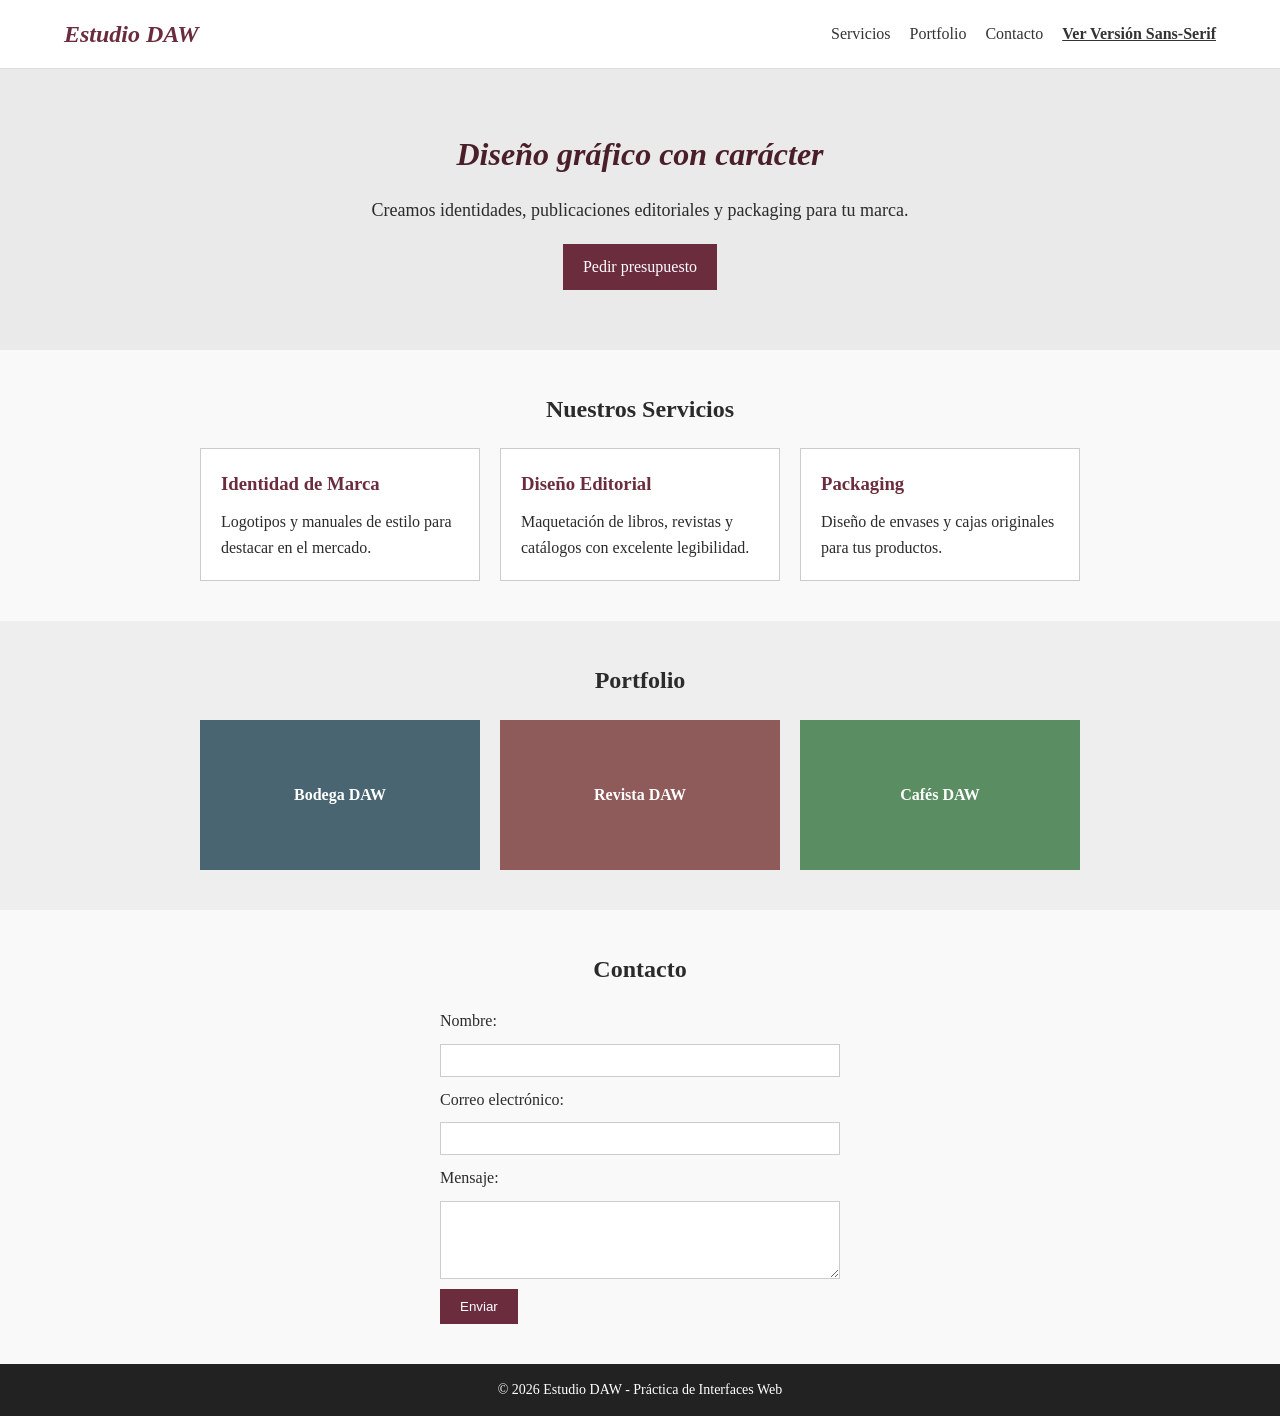
<file: index.html>
<!DOCTYPE html>
<html lang="es">
<head>
    <meta charset="UTF-8">
    <meta name="viewport" content="width=device-width, initial-scale=1.0">
    <title>Estudio DAW - Versión Serif</title>
    <link rel="stylesheet" href="estilos/base.css">
    <link rel="stylesheet" href="estilos/serif.css">
</head>
<body>

    <header>
        <div class="logo">Estudio DAW</div>
        <nav>
            <a href="#servicios">Servicios</a>
            <a href="#portfolio">Portfolio</a>
            <a href="#contacto">Contacto</a>
            <a href="index-sans.html" class="cambio-version">Ver Versión Sans-Serif</a>
        </nav>
    </header>

    <main>
        <section class="hero">
            <h1>Diseño gráfico con carácter</h1>
            <p>Creamos identidades, publicaciones editoriales y packaging para tu marca.</p>
            <a href="#contacto" class="boton">Pedir presupuesto</a>
        </section>

        <section id="servicios" class="seccion">
            <h2>Nuestros Servicios</h2>
            <div class="grid">
                <article class="tarjeta">
                    <h3>Identidad de Marca</h3>
                    <p>Logotipos y manuales de estilo para destacar en el mercado.</p>
                </article>
                <article class="tarjeta">
                    <h3>Diseño Editorial</h3>
                    <p>Maquetación de libros, revistas y catálogos con excelente legibilidad.</p>
                </article>
                <article class="tarjeta">
                    <h3>Packaging</h3>
                    <p>Diseño de envases y cajas originales para tus productos.</p>
                </article>
            </div>
        </section>

        <section id="portfolio" class="seccion gris">
            <h2>Portfolio</h2>
            <div class="grid">
                <div class="caja-trabajo color1">Bodega DAW</div>
                <div class="caja-trabajo color2">Revista DAW</div>
                <div class="caja-trabajo color3">Cafés DAW</div>
            </div>
        </section>

        <section id="contacto" class="seccion">
            <h2>Contacto</h2>
            <form action="#" method="post" class="formulario">
                <label for="nombre">Nombre:</label>
                <input type="text" id="nombre" name="nombre" required>

                <label for="email">Correo electrónico:</label>
                <input type="email" id="email" name="email" required>

                <label for="mensaje">Mensaje:</label>
                <textarea id="mensaje" name="mensaje" rows="4" required></textarea>

                <button type="submit" class="boton">Enviar</button>
            </form>
        </section>
    </main>

    <footer>
        <p>&copy; 2026 Estudio DAW - Práctica de Interfaces Web</p>
    </footer>

</body>
</html>
</file>
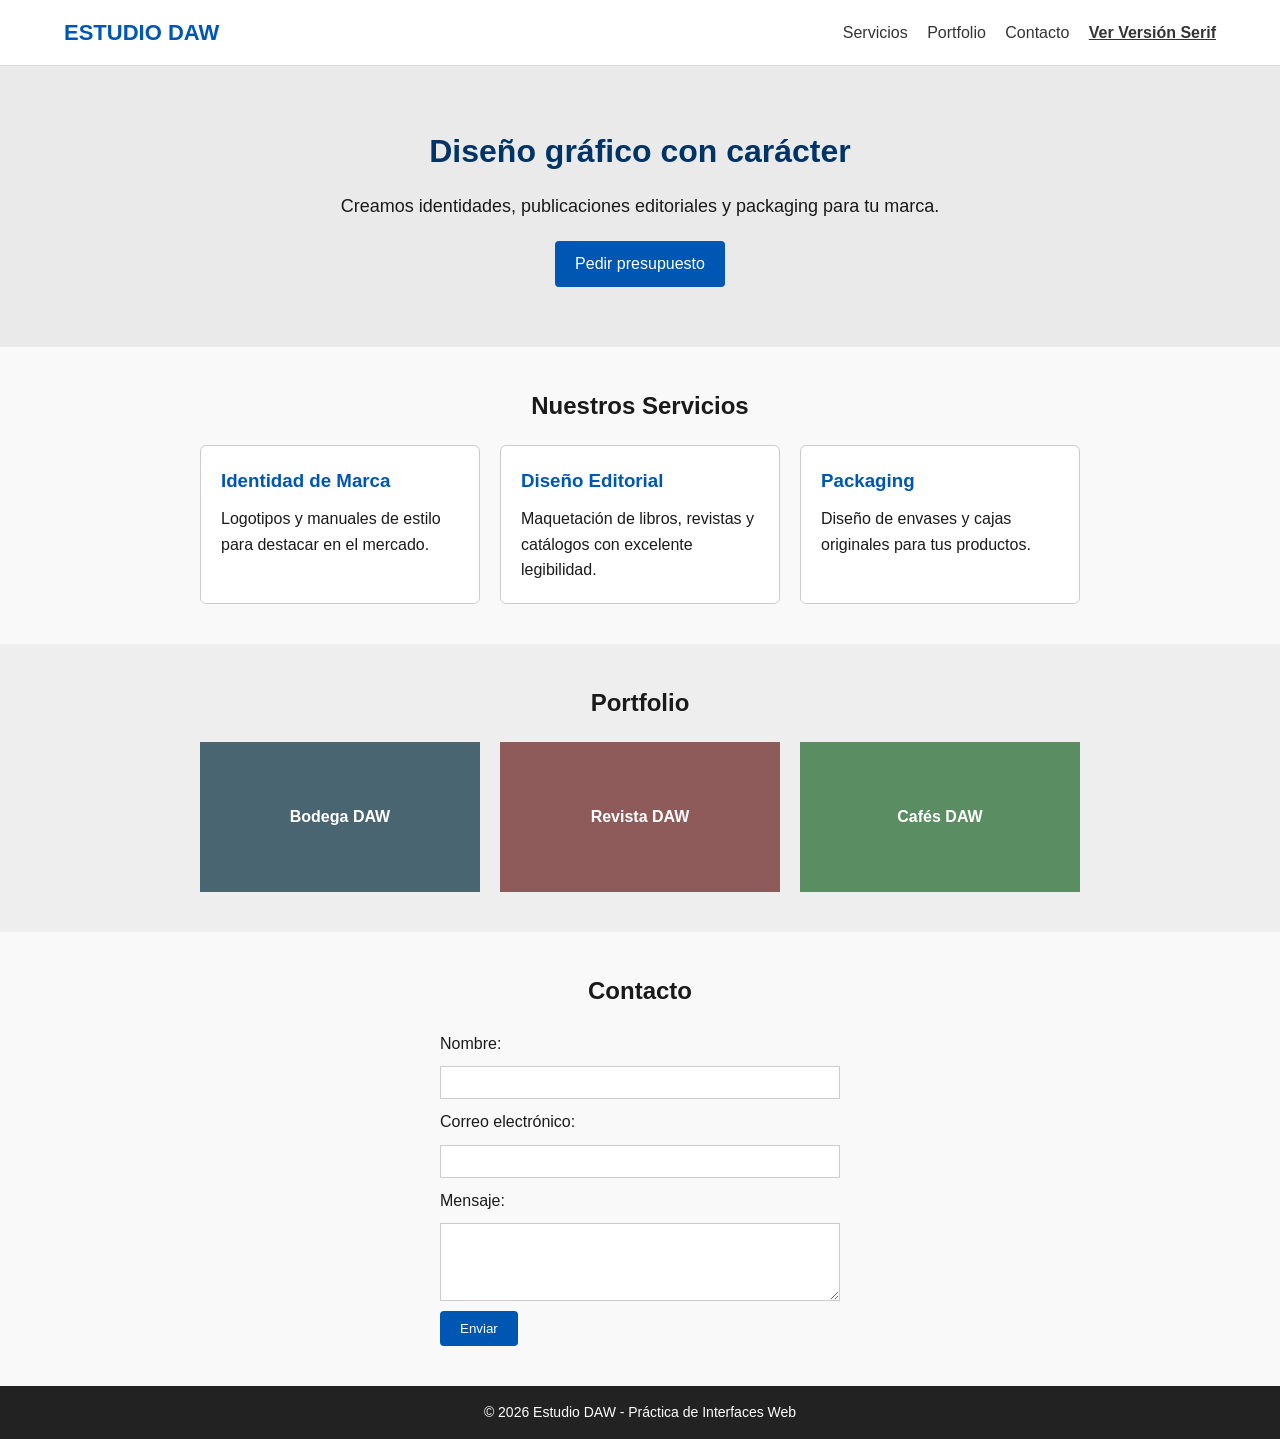
<file: index-sans.html>
<!DOCTYPE html>
<html lang="es">
<head>
    <meta charset="UTF-8">
    <meta name="viewport" content="width=device-width, initial-scale=1.0">
    <title>Estudio DAW - Versión Serif</title>
    <link rel="stylesheet" href="estilos/base.css">
    <link rel="stylesheet" href="estilos/sans.css">
</head>
<body>

    <header>
        <div class="logo">Estudio DAW</div>
        <nav>
            <a href="#servicios">Servicios</a>
            <a href="#portfolio">Portfolio</a>
            <a href="#contacto">Contacto</a>
            <a href="index.html" class="cambio-version">Ver Versión Serif</a>
        </nav>
    </header>

    <main>
        <section class="hero">
            <h1>Diseño gráfico con carácter</h1>
            <p>Creamos identidades, publicaciones editoriales y packaging para tu marca.</p>
            <a href="#contacto" class="boton">Pedir presupuesto</a>
        </section>

        <section id="servicios" class="seccion">
            <h2>Nuestros Servicios</h2>
            <div class="grid">
                <article class="tarjeta">
                    <h3>Identidad de Marca</h3>
                    <p>Logotipos y manuales de estilo para destacar en el mercado.</p>
                </article>
                <article class="tarjeta">
                    <h3>Diseño Editorial</h3>
                    <p>Maquetación de libros, revistas y catálogos con excelente legibilidad.</p>
                </article>
                <article class="tarjeta">
                    <h3>Packaging</h3>
                    <p>Diseño de envases y cajas originales para tus productos.</p>
                </article>
            </div>
        </section>

        <section id="portfolio" class="seccion gris">
            <h2>Portfolio</h2>
            <div class="grid">
                <div class="caja-trabajo color1">Bodega DAW</div>
                <div class="caja-trabajo color2">Revista DAW</div>
                <div class="caja-trabajo color3">Cafés DAW</div>
            </div>
        </section>

        <section id="contacto" class="seccion">
            <h2>Contacto</h2>
            <form action="#" method="post" class="formulario">
                <label for="nombre">Nombre:</label>
                <input type="text" id="nombre" name="nombre" required>

                <label for="email">Correo electrónico:</label>
                <input type="email" id="email" name="email" required>

                <label for="mensaje">Mensaje:</label>
                <textarea id="mensaje" name="mensaje" rows="4" required></textarea>

                <button type="submit" class="boton">Enviar</button>
            </form>
        </section>
    </main>

    <footer>
        <p>&copy; 2026 Estudio DAW - Práctica de Interfaces Web</p>
    </footer>

</body>
</html>
</file>
<file: estilos/base.css>
* {
    box-sizing: border-box;
    margin: 0;
    padding: 0;
}

body {
    background-color: #f9f9f9;
    line-height: 1.6;
}

header {
    background-color: #ffffff;
    padding: 15px 5%;
    display: flex;
    justify-content: space-between;
    align-items: center;
    border-bottom: 1px solid #ddd;
}

nav a {
    margin-left: 15px;
    text-decoration: none;
    color: #333;
}

nav a.cambio-version {
    font-weight: bold;
    text-decoration: underline;
}

.hero {
    text-align: center;
    padding: 60px 20px;
    background-color: #eaeaea;
}

.hero h1 {
    font-size: 32px;
    margin-bottom: 15px;
}

.hero p {
    font-size: 18px;
    margin-bottom: 20px;
}

.seccion {
    padding: 40px 5%;
    text-align: center;
}

.gris {
    background-color: #eee;
}

.grid {
    display: flex;
    justify-content: center;
    gap: 20px;
    flex-wrap: wrap;
    margin-top: 20px;
}

.tarjeta {
    background: white;
    border: 1px solid #ccc;
    padding: 20px;
    width: 280px;
    text-align: left;
}

.caja-trabajo {
    width: 280px;
    height: 150px;
    color: white;
    display: flex;
    align-items: center;
    justify-content: center;
    font-weight: bold;
}

.color1 { background-color: #4a6572; }
.color2 { background-color: #8e5a5a; }
.color3 { background-color: #5a8e62; }

.formulario {
    max-width: 400px;
    margin: 20px auto 0 auto;
    text-align: left;
    display: flex;
    flex-direction: column;
    gap: 10px;
}

.formulario input, 
.formulario textarea {
    padding: 8px;
    border: 1px solid #ccc;
    width: 100%;
}

.boton {
    display: inline-block;
    padding: 10px 20px;
    color: white;
    text-decoration: none;
    border: none;
    cursor: pointer;
    align-self: flex-start;
}

footer {
    background-color: #222;
    color: white;
    text-align: center;
    padding: 15px;
    font-size: 14px;
}
</file>
<file: estilos/serif.css>
body {
    font-family: Georgia, "Times New Roman", serif;
    color: #2b2b2b;
}

.logo {
    font-size: 24px;
    font-weight: bold;
    font-style: italic;
    color: #6b2d3d;
}

.hero h1 {
    font-style: italic;
    color: #4a1f29;
}

.tarjeta h3 {
    color: #6b2d3d;
    margin-bottom: 10px;
}

.boton {
    background-color: #6b2d3d;
}

.boton:hover {
    background-color: #4a1f29;
}
</file>
<file: estilos/sans.css>
body {
    font-family: Arial, Helvetica, sans-serif;
    color: #1a1a1a;
}

.logo {
    font-size: 22px;
    font-weight: bold;
    text-transform: uppercase;
    color: #0056b3;
}

.hero h1 {
    font-weight: 800;
    color: #003366;
}

.tarjeta {
    border-radius: 6px;
}

.tarjeta h3 {
    color: #0056b3;
    margin-bottom: 10px;
}

.boton {
    background-color: #0056b3;
    border-radius: 4px;
}

.boton:hover {
    background-color: #003366;
}
</file>
